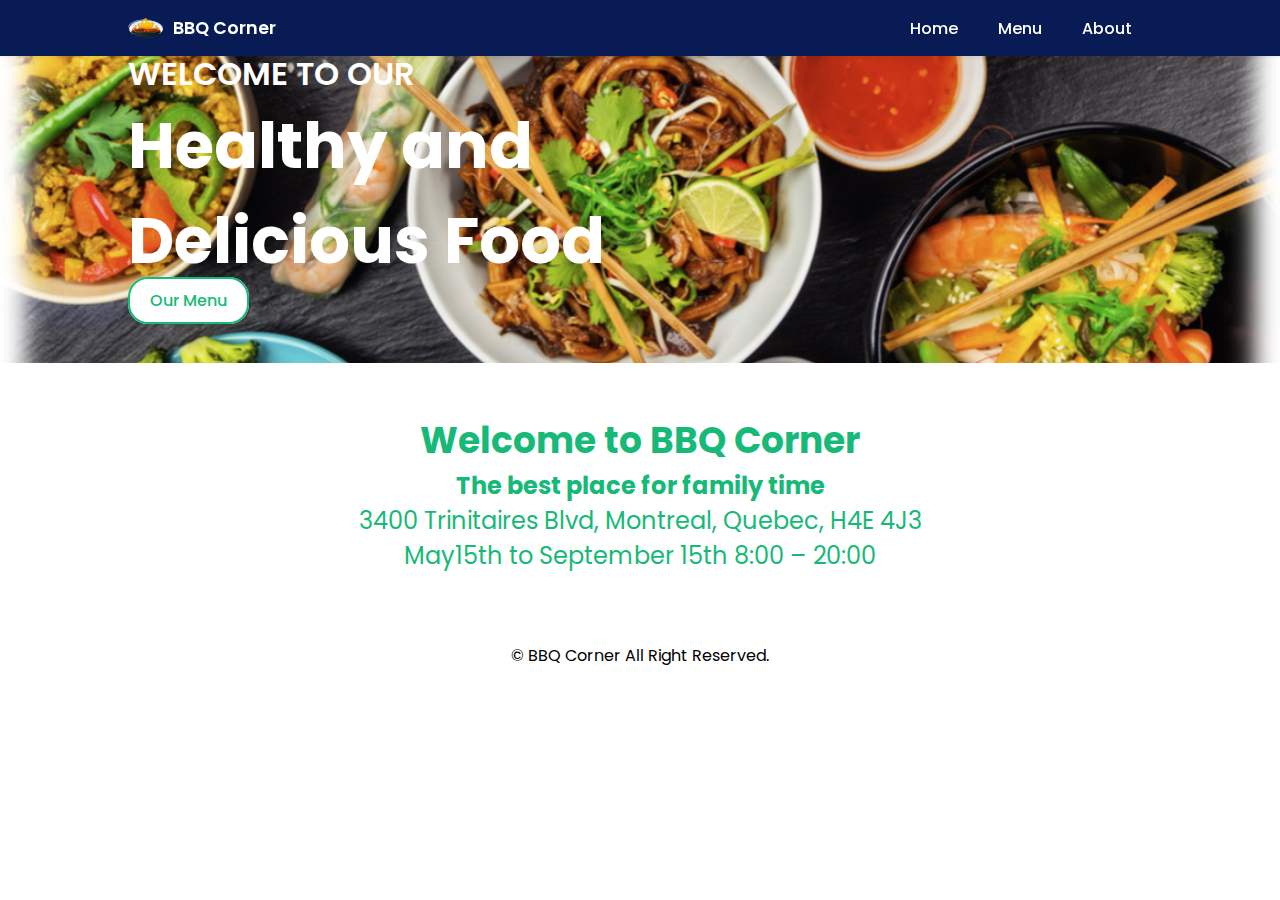
<file: index.html>
<!DOCTYPE html>
<html lang="en">
<head>
    <meta charset="UTF-8">
    <title>BBQ Corner About</title>
    <!-- Link To CSS -->
    <link rel="stylesheet" href="css/style.css">
   
</head>
<body>
<!-- Navbar -->
<header>
    <a href="#" class="logo"><img src="img/favicon.ico.png" alt="logo">BBQ Corner</a>

    <ul class="navbar">
        <li><a href="index.html">Home</a></li>
        <li class="dropdown"><a href="menu.html">Menu</a>
          <ul class ="dropdown-content">
            <li><a href="dish1.html">Beef with White Onion & Scallion</a></li>
            <li><a href="dish2.html">Roast Duck</a></li>
            <li><a href="dish3.html">Marinated Grilled Salmon</a></li>
            <li><a href="dish4.html">Shrimp & Mixed Vegetable Soup</a></li> 
            <li><a href="dish5.html">Grilled Splendor Squild</a></li> 
          </ul>
      </li>
        <li><a href="about.html">About</a></li>
    </ul>
</header>
<!-- Home -->
<section class="home" id="home">
    <div class="home-text">
        <span>Welcome To Our</span>
        <h1>Healthy and <br>Delicious Food</h1>
        <a href="menu.html" class="btn">Our Menu</a>
    </div>
    
</section>
<!-- About -->
<section class="about" id="about">
          <div class="address">
            <h2>Welcome to BBQ Corner</h2>
            <h4>The best place for family time</h4>
            <p>3400 Trinitaires Blvd, Montreal, Quebec, H4E 4J3</p>
            <p>May15th to September 15th 8:00 – 20:00</p>
        </div>

</section>
    
<!-- Copyright -->
<div class="copyright">
    <p>&#169; BBQ Corner All Right Reserved.</p>
</div>
    
</body>
</html>
</file>
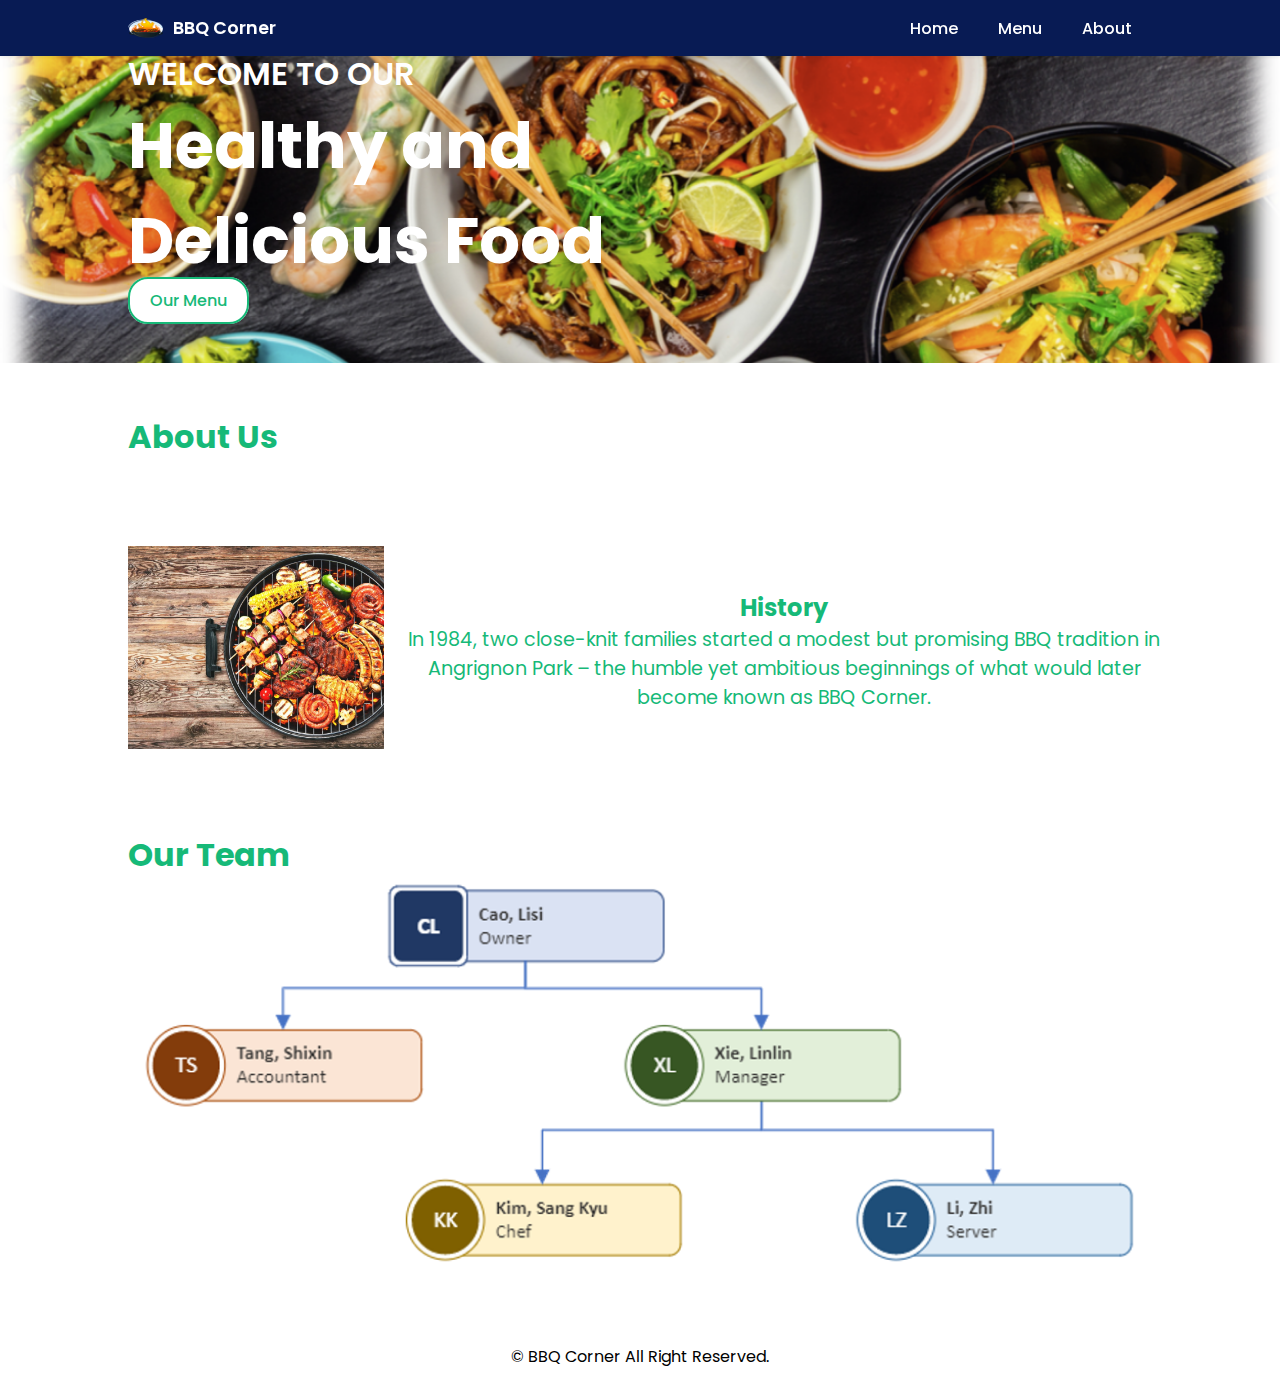
<file: about.html>
<!DOCTYPE html>
<html lang="en">
<head>
    <meta charset="UTF-8">
    <title>BBQ Corner About</title>
    <!-- Link To CSS -->
    <link rel="stylesheet" href="css/style.css">
   
</head>
<body>
<!-- Navbar -->
<header>
    <a href="#" class="logo"><img src="img/favicon.ico.png" alt="logo">BBQ Corner</a>

    <ul class="navbar">
        <li><a href="index.html">Home</a></li>
        <li class="dropdown"><a href="menu.html">Menu</a>
          <ul class ="dropdown-content">
            <li><a href="dish1.html">Beef with White Onion & Scallion</a></li>
            <li><a href="dish2.html">Roast Duck</a></li>
            <li><a href="dish3.html">Marinated Grilled Salmon</a></li>
            <li><a href="dish4.html">Shrimp & Mixed Vegetable Soup</a></li> 
            <li><a href="dish5.html">Grilled Splendor Squild</a></li> 
          </ul>
      </li>
        <li><a href="#about">About</a></li>
    </ul>
</header>
<!-- Home -->
<section class="home" id="home">
    <div class="home-text">
        <span>Welcome To Our</span>
        <h1>Healthy and <br>Delicious Food</h1>
        <a href="menu.html" class="btn">Our Menu</a>
    </div>
    
</section>
<!-- About -->
<section class="about" id="about">
    <h1>About Us</h1>
    <div class="about-container">
        <!-- Box 1 -->
        <div class="about-box">
            <div class="about-box-img">
                <img src="img/logo.jpg" alt="about img1">
            </div>
            <div class="history">
                <h1>History</h1>
                <p>In 1984, two close-knit families started a modest but promising BBQ tradition in Angrignon Park – the humble yet ambitious beginnings of what would later become known as BBQ Corner.</p>
            </div>
        </div>
        <div class="our-team">
          <h1>Our Team</h1>
            <img src="img/org_chart.png" alt="orgnization chart">
        </div>
      </div>
</section>
    
<!-- Copyright -->
<div class="copyright">
    <p>&#169; BBQ Corner All Right Reserved.</p>
</div>
    
</body>
</html>
</file>
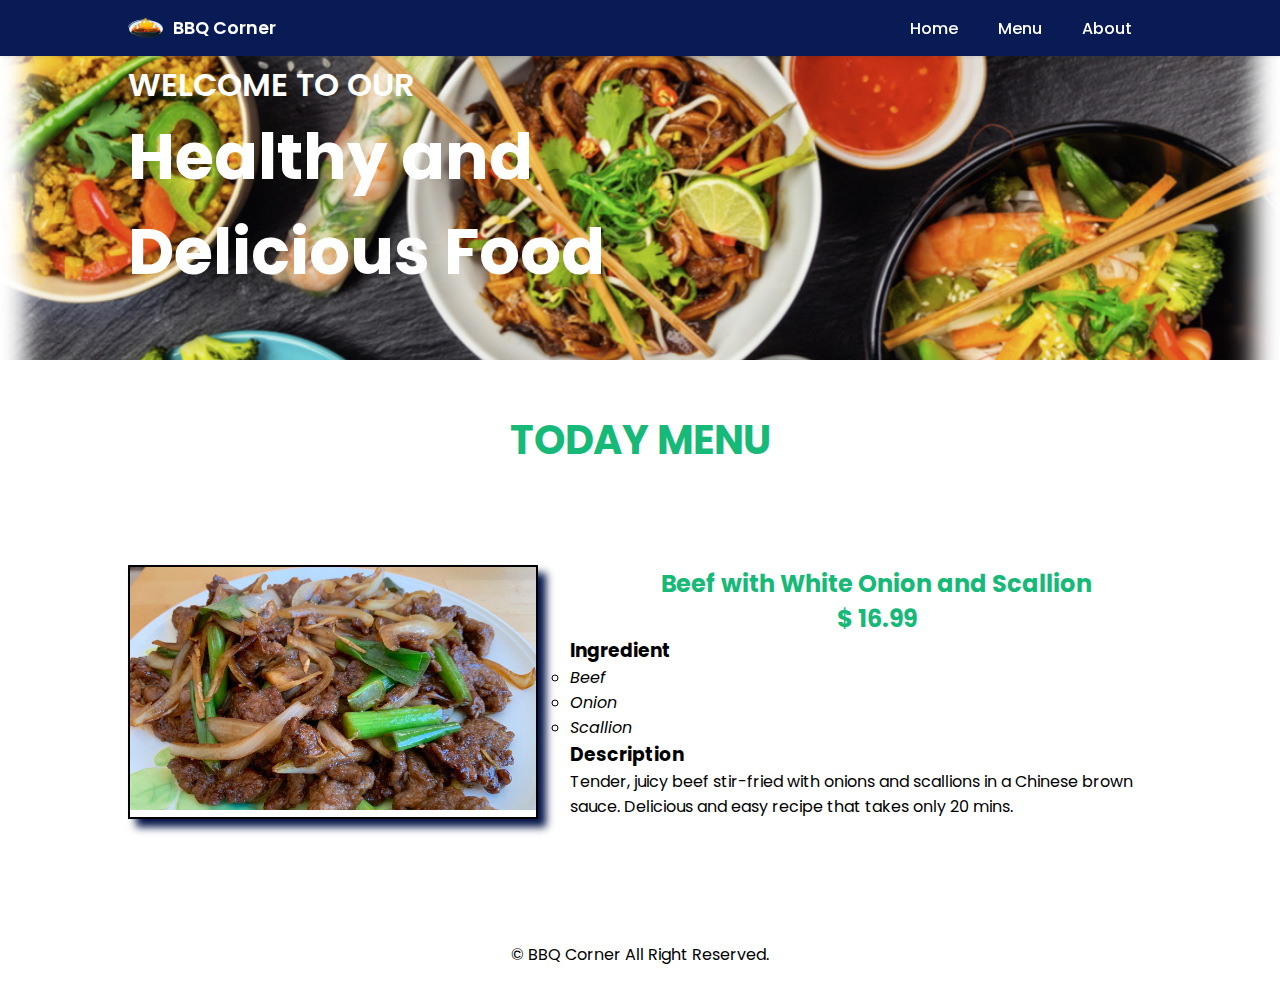
<file: dish1.html>
<!DOCTYPE html>
<html lang="en">
<head>
    <meta charset="UTF-8">
    <title>BBQ Corner Menu</title>
    <!-- Link To CSS -->
    <link rel="stylesheet" href="css/style.css">
   
</head>
<body>
<!-- Navbar -->
<header>
    <a href="#" class="logo"><img src="img/favicon.ico.png" alt="logo">BBQ Corner</a>

    <ul class="navbar">
        <li><a href="index.html">Home</a></li>
        <li class="dropdown"><a href="menu.html">Menu</a>
          <ul class ="dropdown-content">
            <li><a href="dish1.html">Beef with White Onion & Scallion</a></li>
            <li><a href="dish2.html">Roast Duck</a></li>
            <li><a href="dish3.html">Marinated Grilled Salmon</a></li>
            <li><a href="dish4.html">Shrimp & Mixed Vegetable Soup</a></li> 
            <li><a href="dish5.html">Grilled Splendor Squild</a></li> 
          </ul>
      </li>
        <li><a href="about.html">About</a></li>
    </ul>
</header>
<!-- Home -->
<section class="home" id="home">
    <div class="home-text">
        <span>Welcome To Our</span>
        <h1>Healthy and <br>Delicious Food</h1>
    </div>
    
</section>
<!-- detail -->
<section class="menu" id="menu">
    <h1>TODAY MENU</h1>
    <div class="menu-detail-container">
        <!-- Box 1 -->
        <div class="menu-detail-box" id="Specialty1">
            <div class="menu-detail-img">
                <img src="img/beef-with-white-onion-and-scallion.jpg" alt="Specialty img1">
            </div>
            <div class="menu-detail-info">
                <h2>Beef with White Onion and Scallion</h2>
                <h2>$ 16.99</h2>
                <div class="Ingredient">
                    <h3>Ingredient</h3>
                    <ul>
                        <li>Beef</li>
                        <li>Onion</li>
                        <li>Scallion</li>
                    </ul>
                    <h3>Description</h3>
                    <p class="description">Tender, juicy beef stir-fried with onions and scallions in a Chinese brown sauce. Delicious and easy recipe that takes only 20 mins.</p>
                </div>
            </div>
        </div>
      </div>
</section>
    
<!-- Copyright -->
<div class="copyright">
    <p>&#169; BBQ Corner All Right Reserved.</p>
</div>
    
</body>
</html>
</file>
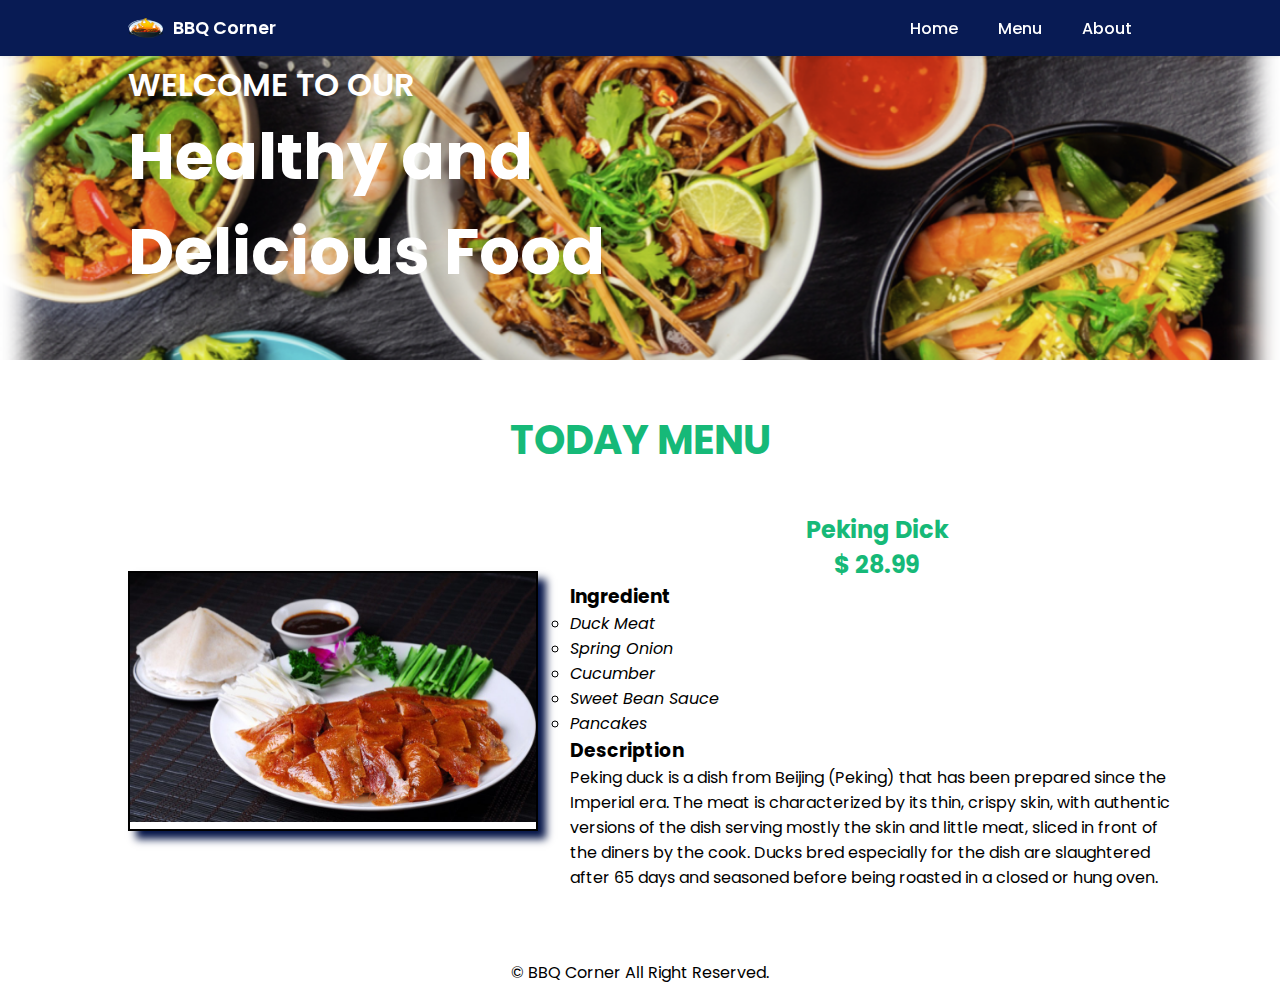
<file: dish2.html>
<!DOCTYPE html>
<html lang="en">
<head>
    <meta charset="UTF-8">
    <title>BBQ Corner Menu</title>
    <!-- Link To CSS -->
    <link rel="stylesheet" href="css/style.css">
   
</head>
<body>
<!-- Navbar -->
<header>
    <a href="#" class="logo"><img src="img/favicon.ico.png" alt="logo">BBQ Corner</a>

    <ul class="navbar">
        <li><a href="index.html">Home</a></li>
        <li class="dropdown"><a href="menu.html">Menu</a>
          <ul class ="dropdown-content">
            <li><a href="dish1.html">Beef with White Onion & Scallion</a></li>
            <li><a href="dish2.html">Roast Duck</a></li>
            <li><a href="dish3.html">Marinated Grilled Salmon</a></li>
            <li><a href="dish4.html">Shrimp & Mixed Vegetable Soup</a></li> 
            <li><a href="dish5.html">Grilled Splendor Squild</a></li> 
          </ul>
      </li>
        <li><a href="about.html">About</a></li>
    </ul>
</header>
<!-- Home -->
<section class="home" id="home">
    <div class="home-text">
        <span>Welcome To Our</span>
        <h1>Healthy and <br>Delicious Food</h1>
    </div>
    
</section>
<!-- detail -->
<section class="menu" id="menu">
    <h1>TODAY MENU</h1>
    <div class="menu-detail-container">
        <!-- Box 2 -->
        <div class="menu-detail-box" id="Specialty2">
            <div class="menu-detail-img">
                <img src="img/pekingduck.jpg" alt="Specialty img2">
            </div>
            <div class="menu-detail-info">
                <h2>Peking Dick</h2>
                <h2>$ 28.99</h2>
                <div class="Ingredient">
                    <h3>Ingredient</h3>
                    <ul>
                        <li>Duck Meat</li>
                        <li>Spring Onion</li>
                        <li>Cucumber</li>
                        <li>Sweet Bean Sauce</li>
                        <li>Pancakes</li>
                    </ul>
                    <h3>Description</h3>
                    <p class="description">Peking duck is a dish from Beijing (Peking) that has been prepared since the Imperial era. The meat is characterized by its thin, crispy skin, with authentic versions of the dish serving mostly the skin and little meat, sliced in front of the diners by the cook. Ducks bred especially for the dish are slaughtered after 65 days and seasoned before being roasted in a closed or hung oven.</p>
                </div>
            </div>
        </div>
    </div>
</section>
    
<!-- Copyright -->
<div class="copyright">
    <p>&#169; BBQ Corner All Right Reserved.</p>
</div>
    
</body>
</html>
</file>
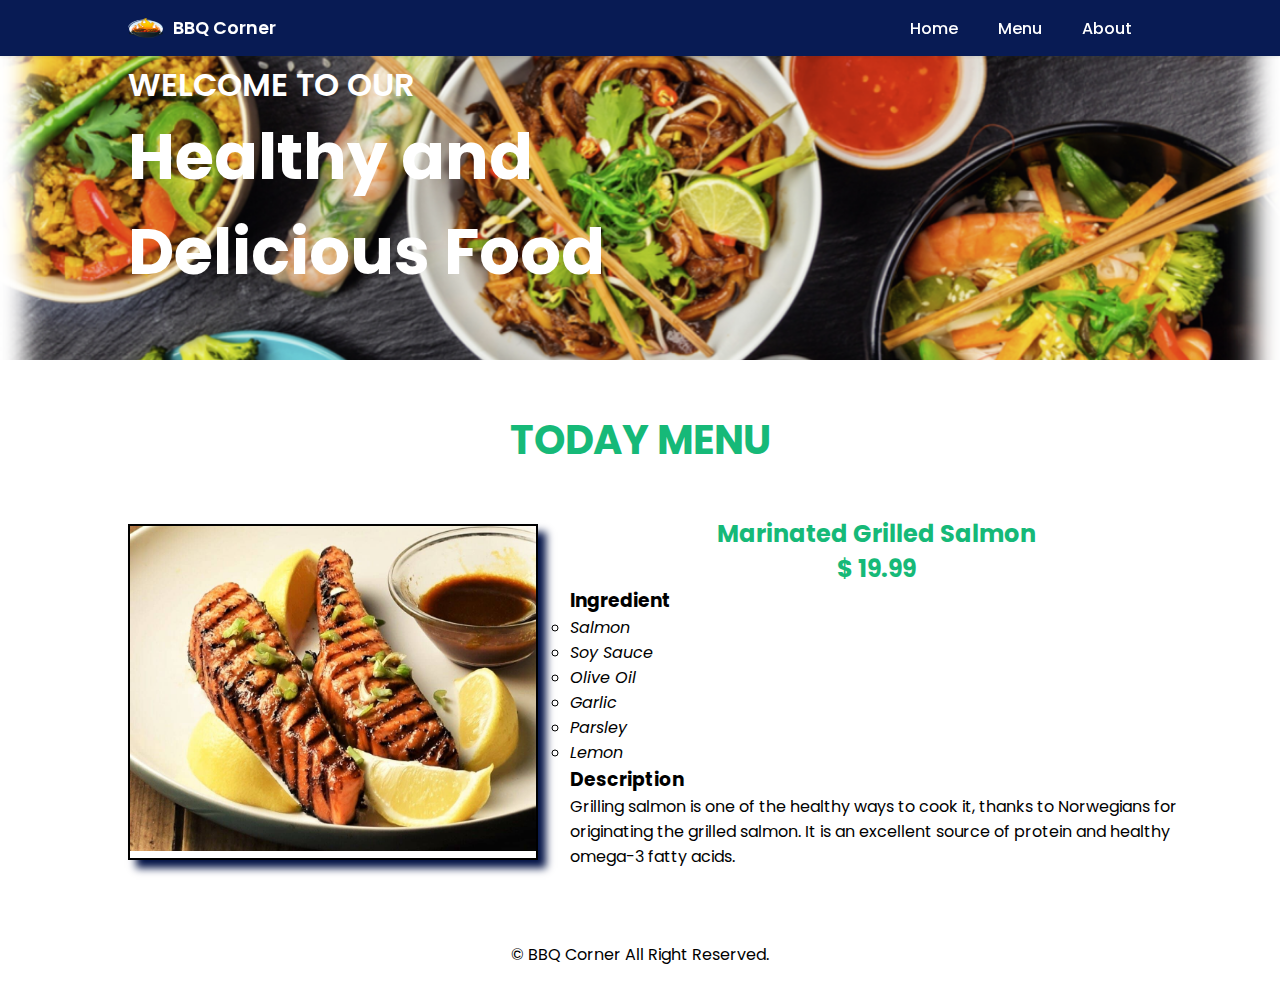
<file: dish3.html>
<!DOCTYPE html>
<html lang="en">
<head>
    <meta charset="UTF-8">
    <title>BBQ Corner Menu</title>
    <!-- Link To CSS -->
    <link rel="stylesheet" href="css/style.css">
   
</head>
<body>
<!-- Navbar -->
<header>
    <a href="#" class="logo"><img src="img/favicon.ico.png" alt="logo">BBQ Corner</a>

    <ul class="navbar">
        <li><a href="index.html">Home</a></li>
        <li class="dropdown"><a href="menu.html">Menu</a>
          <ul class ="dropdown-content">
            <li><a href="dish1.html">Beef with White Onion & Scallion</a></li>
            <li><a href="dish2.html">Roast Duck</a></li>
            <li><a href="dish3.html">Marinated Grilled Salmon</a></li>
            <li><a href="dish4.html">Shrimp & Mixed Vegetable Soup</a></li> 
            <li><a href="dish5.html">Grilled Splendor Squild</a></li> 
          </ul>
      </li>
        <li><a href="about.html">About</a></li>
    </ul>
</header>
<!-- Home -->
<section class="home" id="home">
    <div class="home-text">
        <span>Welcome To Our</span>
        <h1>Healthy and <br>Delicious Food</h1>
    </div>
    
</section>
<!-- detail -->
<section class="menu" id="menu">
    <h1>TODAY MENU</h1>
    <div class="menu-detail-container">
        <!-- Box 3 -->
        <div class="menu-detail-box" id="Specialty3">
            <div class="menu-detail-img">
                <img src="img/marinated_grilled_salmon.jpg" alt="Specialty img3">
            </div>
            <div class="menu-detail-info">
                <h2>Marinated Grilled Salmon</h2>
                <h2>$ 19.99</h2>
                <div class="Ingredient">
                    <h3>Ingredient</h3>
                    <ul>
                        <li>Salmon</li>
                        <li>Soy Sauce</li>
                        <li>Olive Oil</li>
                        <li>Garlic</li>
                        <li>Parsley</li>
                        <li>Lemon</li>
                    </ul>
                    <h3>Description</h3>
                    <p class="description">Grilling salmon is one of the healthy ways to cook it, thanks to Norwegians for originating the grilled salmon. It is an excellent source of protein and healthy omega-3 fatty acids.</p>
                </div>
            </div>
        </div>
     </div>
</section>
    
<!-- Copyright -->
<div class="copyright">
    <p>&#169; BBQ Corner All Right Reserved.</p>
</div>
    
</body>
</html>
</file>
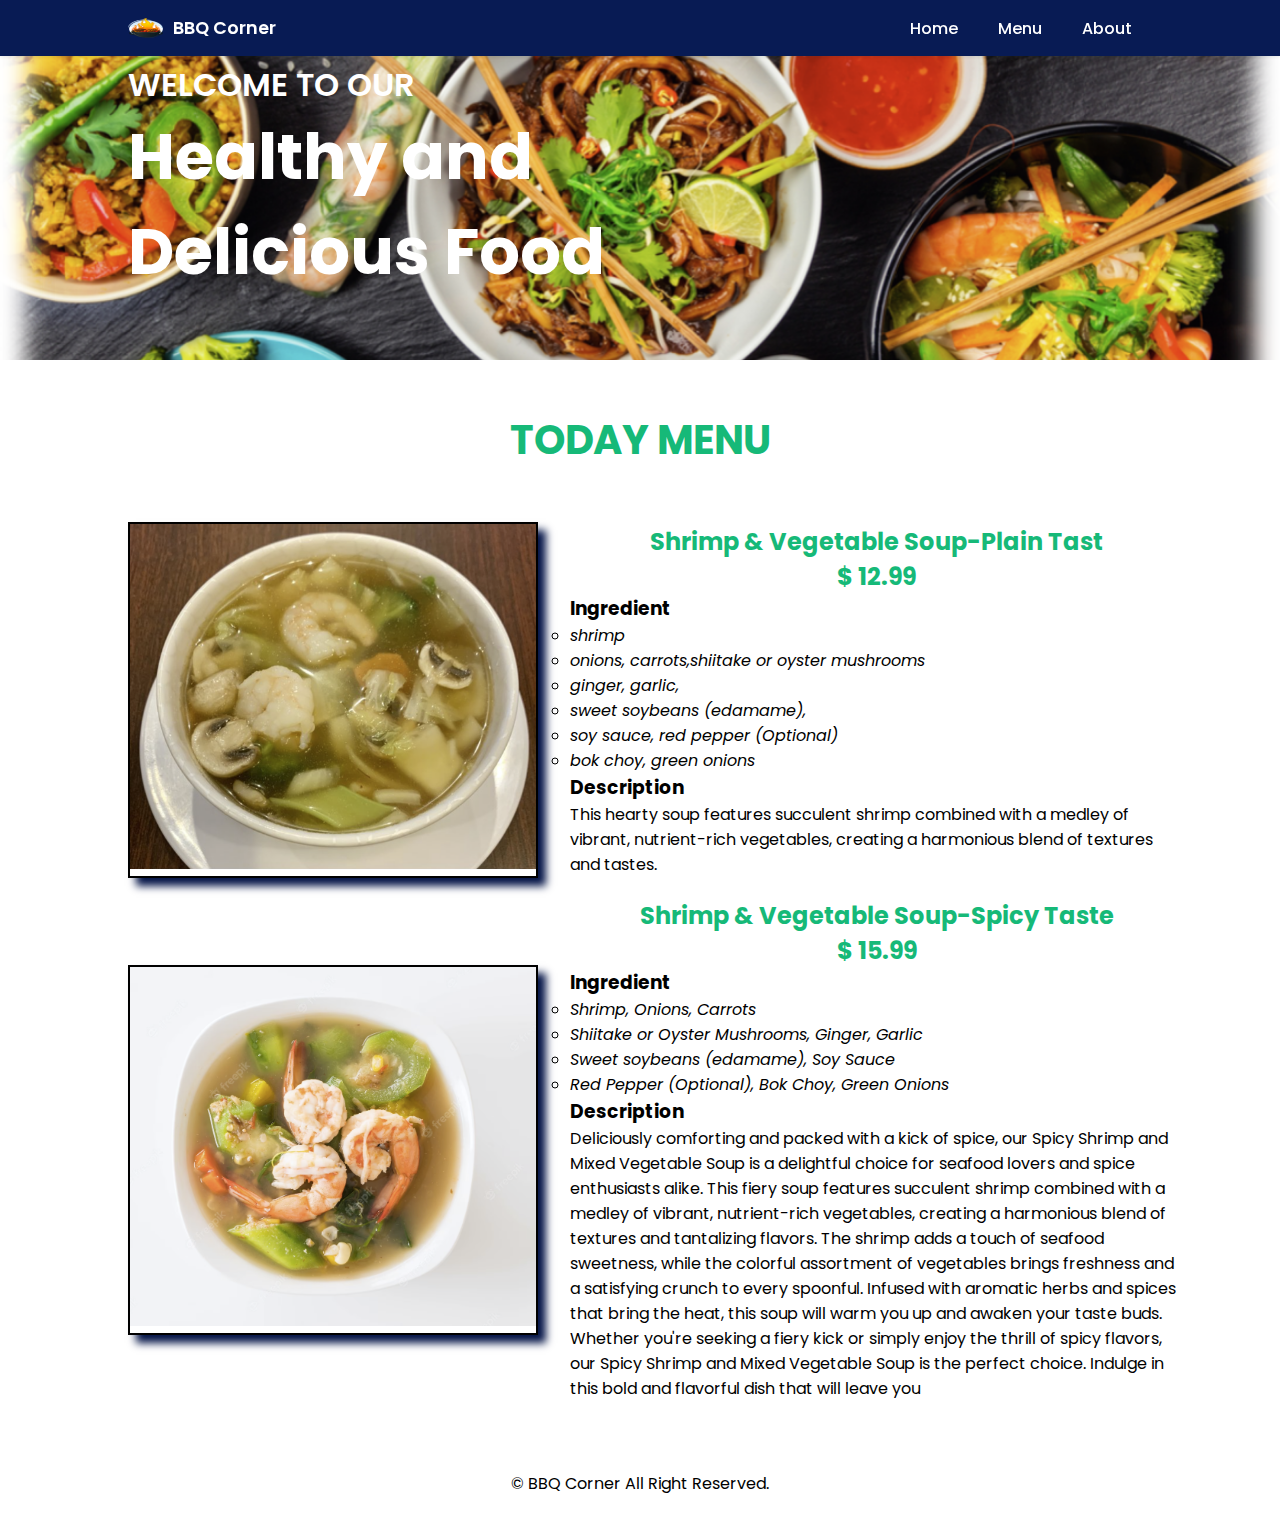
<file: dish4.html>
<!DOCTYPE html>
<html lang="en">
<head>
    <meta charset="UTF-8">
    <title>BBQ Corner Menu</title>
    <!-- Link To CSS -->
    <link rel="stylesheet" href="css/style.css">
   
</head>
<body>
<!-- Navbar -->
<header>
    <a href="#" class="logo"><img src="img/favicon.ico.png" alt="logo">BBQ Corner</a>

    <ul class="navbar">
        <li><a href="index.html">Home</a></li>
        <li class="dropdown"><a href="menu.html">Menu</a>
          <ul class ="dropdown-content">
            <li><a href="dish1.html">Beef with White Onion & Scallion</a></li>
            <li><a href="dish2.html">Roast Duck</a></li>
            <li><a href="dish3.html">Marinated Grilled Salmon</a></li>
            <li><a href="dish4.html">Shrimp & Mixed Vegetable Soup</a></li> 
            <li><a href="dish5.html">Grilled Splendor Squild</a></li> 
          </ul>
      </li>
        <li><a href="about.html">About</a></li>
    </ul>
</header>
<!-- Home -->
<section class="home" id="home">
    <div class="home-text">
        <span>Welcome To Our</span>
        <h1>Healthy and <br>Delicious Food</h1>
    </div>
    
</section>
<!-- detail -->
<section class="menu" id="menu">
    <h1>TODAY MENU</h1>
    <div class="menu-detail-container">

        <!-- Box 4 -->
        <div class="menu-detail-box" id="Specialty4">
            <div class="menu-detail-img">
                <img src="img/dish_05_1.PNG" alt="Specialty img4_1">
            </div>
            <div class="menu-detail-info">
                <h2>Shrimp & Vegetable Soup-Plain Tast</h2>
                <h2>$ 12.99</h2>
                <div class="Ingredient">
                    <h3>Ingredient</h3>
                    <ul>
                        <li>shrimp</li>
                        <li>onions, carrots,shiitake or oyster mushrooms</li>
                        <li>ginger, garlic,</li>
                        <li>sweet soybeans (edamame),</li>
                        <li>soy sauce, red pepper (Optional)</li>
                        <li>bok choy, green onions</li>
                    </ul>
                    <h3>Description</h3>
                    <p class="description">This hearty soup features succulent shrimp combined with a medley of vibrant, nutrient-rich vegetables, creating a harmonious blend of textures and tastes.</p>
                </div>
            </div>
        </div>
        <!-- Box 4-2 -->
        <div class="menu-detail-box" id="Specialty4_2">
            <div class="menu-detail-img">
                <img src="img/dish_05_2.png" alt="Specialty img4_2">
            </div>
            <div class="menu-detail-info">
                <h2>Shrimp & Vegetable Soup-Spicy Taste</h2>
                <h2>$ 15.99</h2>
                <div class="Ingredient">
                    <h3>Ingredient</h3>
                    <ul>
                        <li>Shrimp, Onions, Carrots</li>
                        <li> Shiitake or Oyster Mushrooms, Ginger, Garlic</li>
                        <li>Sweet soybeans (edamame), Soy Sauce</li>
                        <li>Red Pepper (Optional), Bok Choy, Green Onions</li>
                    </ul>
                    <h3>Description</h3>
                    <p class="description">Deliciously comforting and packed with a kick of spice, our Spicy Shrimp and Mixed Vegetable Soup is a delightful choice for seafood lovers and spice enthusiasts alike. This fiery soup features succulent shrimp combined with a medley of vibrant, nutrient-rich vegetables, creating a harmonious blend of textures and tantalizing flavors. The shrimp adds a touch of seafood sweetness, while the colorful assortment of vegetables brings freshness and a satisfying crunch to every spoonful. Infused with aromatic herbs and spices that bring the heat, this soup will warm you up and awaken your taste buds. Whether you're seeking a fiery kick or simply enjoy the thrill of spicy flavors, our Spicy Shrimp and Mixed Vegetable Soup is the perfect choice. Indulge in this bold and flavorful dish that will leave you</p>
                </div>
            </div>
        </div>
    </div>
</section>
    
<!-- Copyright -->
<div class="copyright">
    <p>&#169; BBQ Corner All Right Reserved.</p>
</div>
    
</body>
</html>
</file>
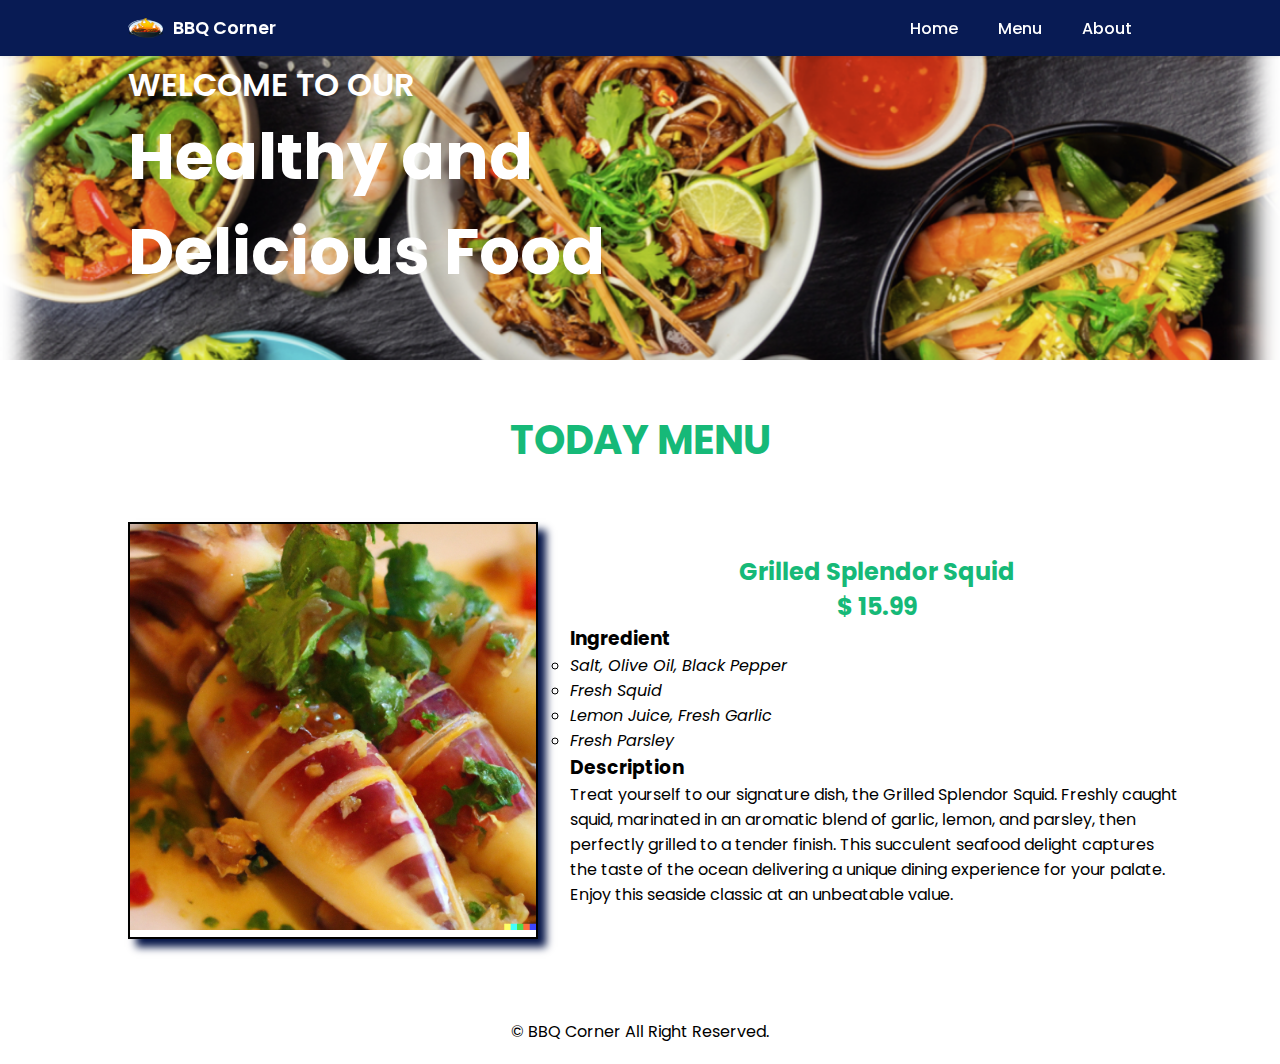
<file: dish5.html>
<!DOCTYPE html>
<html lang="en">
<head>
    <meta charset="UTF-8">
    <title>BBQ Corner Menu</title>
    <!-- Link To CSS -->
    <link rel="stylesheet" href="css/style.css">
   
</head>
<body>
<!-- Navbar -->
<header>
    <a href="#" class="logo"><img src="img/favicon.ico.png" alt="logo">BBQ Corner</a>

    <ul class="navbar">
        <li><a href="index.html">Home</a></li>
        <li class="dropdown"><a href="menu.html">Menu</a>
          <ul class ="dropdown-content">
            <li><a href="dish1.html">Beef with White Onion & Scallion</a></li>
            <li><a href="dish2.html">Roast Duck</a></li>
            <li><a href="dish3.html">Marinated Grilled Salmon</a></li>
            <li><a href="dish4.html">Shrimp & Mixed Vegetable Soup</a></li> 
            <li><a href="dish5.html">Grilled Splendor Squild</a></li> 
          </ul>
        </li>
        <li><a href="about.html">About</a></li>
    </ul>
</header>
<!-- Home -->
<section class="home" id="home">
    <div class="home-text">
        <span>Welcome To Our</span>
        <h1>Healthy and <br>Delicious Food</h1>
    </div>
    
</section>
<!-- detail -->
<section class="menu" id="menu">
    <h1>TODAY MENU</h1>
    <div class="menu-detail-container">
        <!-- Box 5 -->
        <div class="menu-detail-box" id="Specialty5">
            <div class="menu-detail-img">
                <img src="img/grilled_squid.png" alt="Specialty img5">
            </div>
            <div class="menu-detail-info">
                <h2>Grilled Splendor Squid</h2>
                <h2>$ 15.99</h2>
                <div class="Ingredient">
                    <h3>Ingredient</h3>
                    <ul>
                        <li>Salt, Olive Oil, Black Pepper</li>
                        <li>Fresh Squid</li>
                        <li>Lemon Juice, Fresh Garlic</li>
                        <li>Fresh Parsley</li>
                    </ul>
                    <h3>Description</h3>
                    <p class="description">Treat yourself to our signature dish, the Grilled Splendor Squid. Freshly caught squid, marinated in an aromatic blend of garlic, lemon, and parsley, then perfectly grilled to a tender finish. This succulent seafood delight captures the taste of the ocean delivering a unique dining experience for your palate. Enjoy this seaside classic at an unbeatable value.</p>
                </div>
            </div>
        </div>
    </div>
</section>
    
<!-- Copyright -->
<div class="copyright">
    <p>&#169; BBQ Corner All Right Reserved.</p>
</div>
    
</body>
</html>
</file>
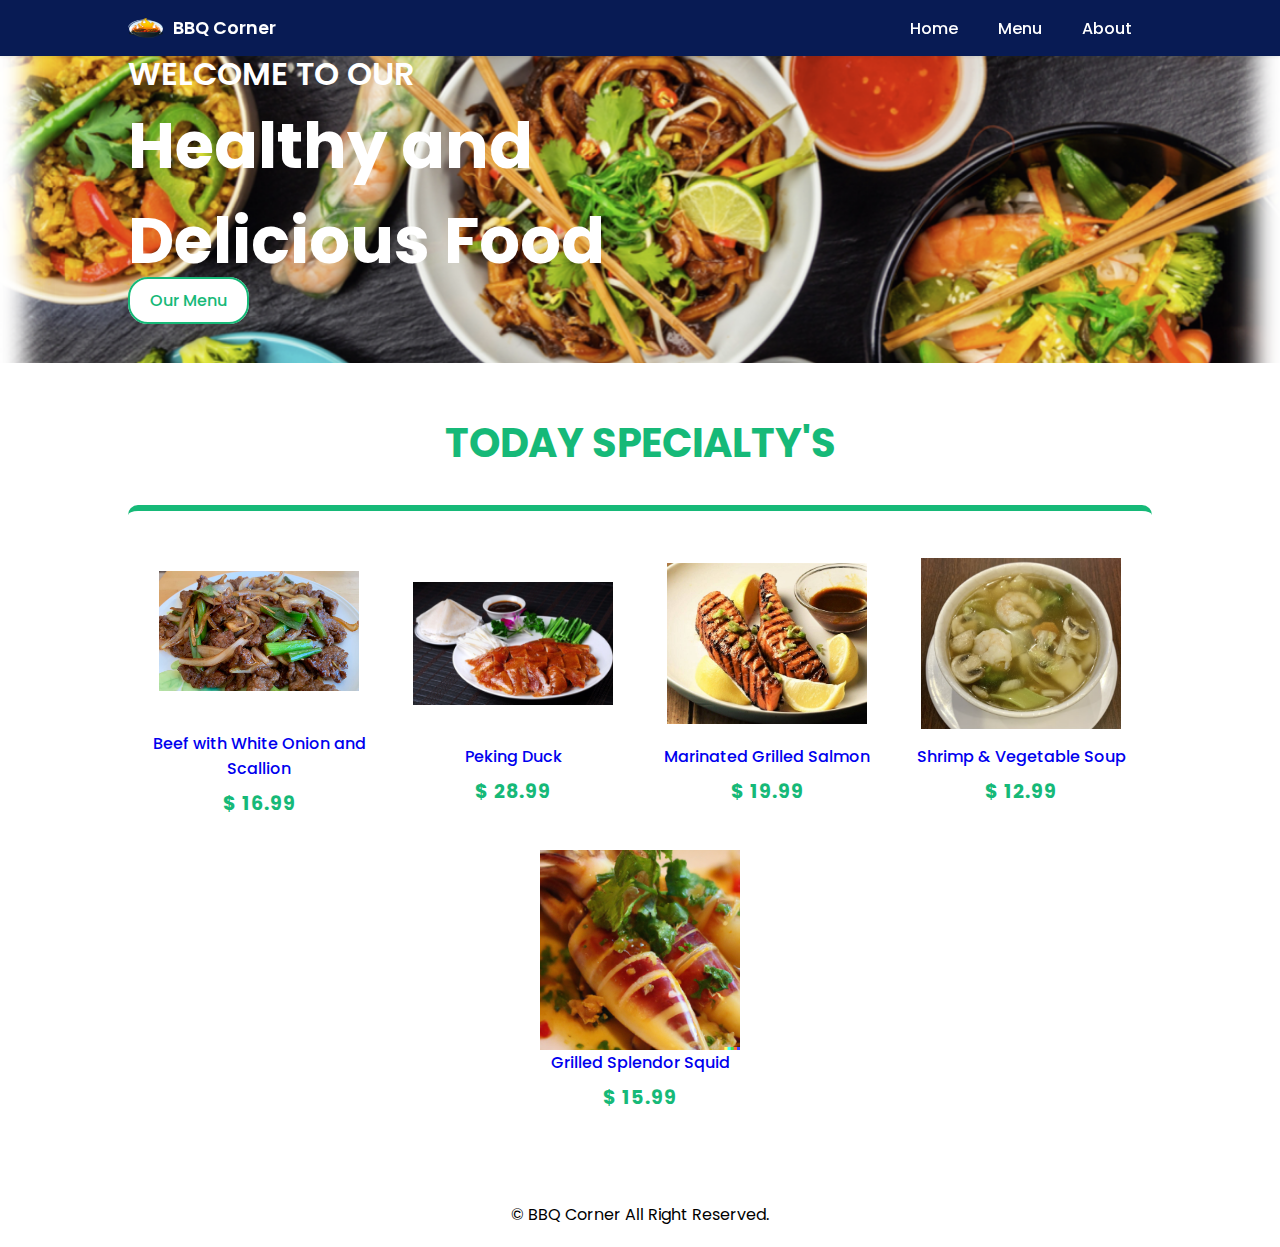
<file: menu.html>
<!DOCTYPE html>
<html lang="en">
<head>
    <meta charset="UTF-8">
    <title>BBQ Corner Website</title>
    <!-- Link To CSS -->
    <link rel="stylesheet" href="css/style.css">
   
</head>
<body>
<!-- Navbar -->
<header>
    <a href="#" class="logo"><img src="img/favicon.ico.png" alt="logo">BBQ Corner</a>
    
    <ul class="navbar">
        <li><a href="index.html">Home</a></li>
        <li class="dropdown"><a href="menu.html">Menu</a>
          <ul class ="dropdown-content">
            <li><a href="dish1.html">Beef with White Onion & Scallion</a></li>
            <li><a href="dish2.html">Roast Duck</a></li>
            <li><a href="dish3.html">Marinated Grilled Salmon</a></li>
            <li><a href="dish4.html">Shrimp & Mixed Vegetable Soup</a></li> 
            <li><a href="dish5.html">Grilled Splendor Squild</a></li> 
          </ul>
      </li>
      <li><a href="about.html">About</a></li>
    </ul>
</header>
<!-- Home -->
<section class="home" id="home">
    <div class="home-text">
        <span>Welcome To Our</span>
        <h1>Healthy and <br>Delicious Food</h1>
        <a href="menu.html" class="btn">Our Menu</a>
    </div>
    
</section>
<!-- Menu -->
<section class="menu" id="menu">
    <h1>Today Specialty's</h1>
    <div class="menu-container">
        <!-- Box 1 -->
        <div class="menu-box">
            <div class="box-img">
                <a href="dish1.html">
                    <img src="img/beef-with-white-onion-and-scallion.jpg" alt="Specialty img1">
                </a>
            </div>
            <h3><a href="dish1.html">Beef with White Onion and Scallion</a></h3>
            <h2>$ 16.99</h2>
        </div>
        <!-- Box 2 -->
        <div class="menu-box">
            <div class="box-img">
                <a href="dish2.html">
                    <img src="img/pekingduck.jpg" alt="Specialty img2">
                </a>
            </div>
            <h3><a href="dish2.html">Peking Duck</a></h3>
            <h2>$ 28.99</h2>
        </div>
        <!-- Box 3 -->
        <div class="menu-box">
            <div class="box-img">
                <a href="dish3.html">
                    <img src="img/marinated_grilled_salmon.jpg" alt="Specialty img3">
                </a>
            </div>
            <h3><a href="dish3.html">Marinated Grilled Salmon</a></h3>
            <h2>$ 19.99</h2>
        </div>
        <!-- Box 4 -->
        <div class="menu-box">
            <div class="box-img">
                <a href="dish4.html">
                    <img src="img/dish_05_1.PNG" alt="Specialty img4">
                </a>
            </div>
            <h3><a href="dish4.html">Shrimp & Vegetable Soup</a></h3>
            <h2>$ 12.99</h2>
        </div>
        <!-- Box 5 -->
        <div class="menu-box">
            <div class="box-img">
                <a href="dish5.html">
                    <img src="img/grilled_squid.png" alt="Specialty img5">
                </a>
            </div>
            <h3><a href="dish5.html">Grilled Splendor Squid</a></h3>
            <h2>$ 15.99</h2>
        </div>
    </div>
</section>
    
<!-- Copyright -->
<div class="copyright">
    <p>&#169; BBQ Corner All Right Reserved.</p>
</div>
    
</body>
</html>
</file>
<file: css/style.css>
/* Google Fonts */
    @import url("https://fonts.googleapis.com/css2?family=Poppins:wght@200;300;400;500;600;700&display=swap");
    * {
      margin: 0;
      padding: 0;
      box-sizing: border-box;
      scroll-padding-top: 2rem;
      text-decoration: none;
      scroll-behavior: smooth;
      font-family: "Poppins", sans-serif;
    }
    :root {
      --main-color: #16b978;
      --second-color: #081b54;
    }
    section {
      padding: 50px 10%;
     
    }
    img {
      width: 100%;
    }
    *::selection {
      color: #fff;
      background: var(--main-color);
    }
    header {
      position: fixed;
      width: 100%;
      top: 0;
      right: 0;
      z-index: 1000;
      display: flex;
      align-items: center;
      justify-content: space-between;
      padding: 15px 10%;
      transition: 0.2s;
      background: var(--second-color);
      box-shadow: 0 0 4px rgb(14 55 54 / 15%);
    }
    header.active {
      background: var(--second-color);
      box-shadow: 0 0 4px rgb(14 55 54 / 15%);
    }
    header.active .logo {
      color: #fff;
    }
    header.active .navbar a {
      color: #fff;
    }
    .logo {
      display: flex;
      align-items: center;
      font-size: 1.1rem;
      font-weight: 600;
      color: #fff;
    }
    .logo img {
      width: 35px;
      margin-right: 10px;
      height:20px;
    }
    .navbar {
      display: flex;
    }
.dropdown{
  position: relative;
  display:inline-block;
}
.dropdown-content{
  display:none;
  position: absolute;
  background-color:var(--second-color);
  padding: 0 20px;
  min-width: 350px;
  box-shadow: 0px 8px 16px 0px rgba(0,0,0,0.5);
  z-index: 1;
  font-size:20px;
}
.dropdown:hover .dropdown-content{
  display: block;
}
    .navbar a {
      font-size: 1rem;
      padding: 10px 20px;
      color: #fff;
      font-weight: 500;
    }
    .navbar a:hover {
      color: #fff;
      background: var(--main-color);
      border-radius: 4px;
    }

    .navbar li{
      list-style: none;
    }
    
    .home {
      width: 100%;
      min-height: 40vh;
      display: flex;
      flex-wrap: wrap;
      align-items: center;
      background: url(../img/menu.png);
      background-repeat: no-repeat;
      background-size: cover;
      background-position: center;
      gap: 1rem;
    }
    .home-text {
      flex: 1 1 10rem;
    }
    
    .home-text span {
      font-size: 2rem;
      text-transform: uppercase;
      font-weight: 600;
      color: #fff;
    }
    .home-text h1 {
      font-size: 4rem;
      color: #fff;
    }
    .home-text p {
      margin: 0.5rem 0 1.4rem;
    }
    .btn {
      padding: 10px 20px;
      border: 2px solid var(--main-color);
      border-radius: 20px;
      color: var(--main-color);
      background-color:#fff;
      font-weight: 500;
    }
    .btn:hover {
      letter-spacing: 2px;
      color: #fff;
      background: var(--main-color);
    }
    .menu {
      display: flex;
      align-items: center;
      flex-direction: column;
      
    }
    .menu h1 {
      font-size: 2.5rem;
      color: var(--main-color);
      margin-bottom: 2rem;
      text-transform: uppercase;
    }
    .menu-container {
      background: #fff;
      display: flex;
      flex-wrap: wrap;
      align-items: center;
      border-radius: 10px;
      border-top: 6px solid var(--main-color);
      padding: 20px;
      gap: 2rem;
    }
    .box-img {
      width: 200px;
      height: 200px;
    }
    .box-img img {
      width: 100%;
      height: 100%;
      object-fit: contain;
      object-position: center;
    }
    .menu-box {
      flex: 1 1 8rem;
      display: flex;
      flex-direction: column;
      align-items: center;
      text-align: center;
    }
    .menu-box h3 {
      font-size: 1rem;
      font-weight: 500;
      color: var(--second-color);
      margin: 0 0 0.5rem;
    }
    .menu-box h2 {
      font-size: 1.2rem;
      color: var(--main-color);
      letter-spacing: 1px;
    }
    
    .copyright {
      padding: 20px;
      text-align: center;
    }

    .about {
      color: var(--main-color);
    }

    .about-container {
      display: flex;
      flex-direction: column;
    }

    .about-box {
      margin-top: 10px;
      display: grid;
      grid-template-columns: 25% 75%;
      grid-gap: 20px;
      width: 100%;
      min-height: 40vh;
      align-items: center;
      gap: 1rem;
    }

    .history h1 {
      text-align: center;
      font-size: 1.5em
    }

    .history p {
      text-align: center;
      font-size: 1.2em;
    }

    .address {
      text-align: center;
      font-size: 1.5em;
    }

   .menu-detail-container {
      display: flex;
      flex-direction: column;
   }

   .menu-detail-box {
      margin-top: 10px;
      display: grid;
      grid-template-columns: 40% 60%;
      grid-gap: 20px;
      width: 100%;
      min-height: 40vh;
      align-items: center;
      gap: 2rem;
   }

   .menu-detail-img {
      margin-top: 10px;
      margin-bottom: 10px;
      border-style: solid;
      border-width: 2px;
      box-shadow: 8px 8px 8px rgb(4, 20, 71);
   }

   .menu-detail-info h2{
      text-align: center;
      color: var(--main-color);

   }

   .Ingredient ul{
      list-style-type: circle;
      font-style: italic;
   }

   .Ingredient p{
    font-size: 1.0em;
   }
</file>
